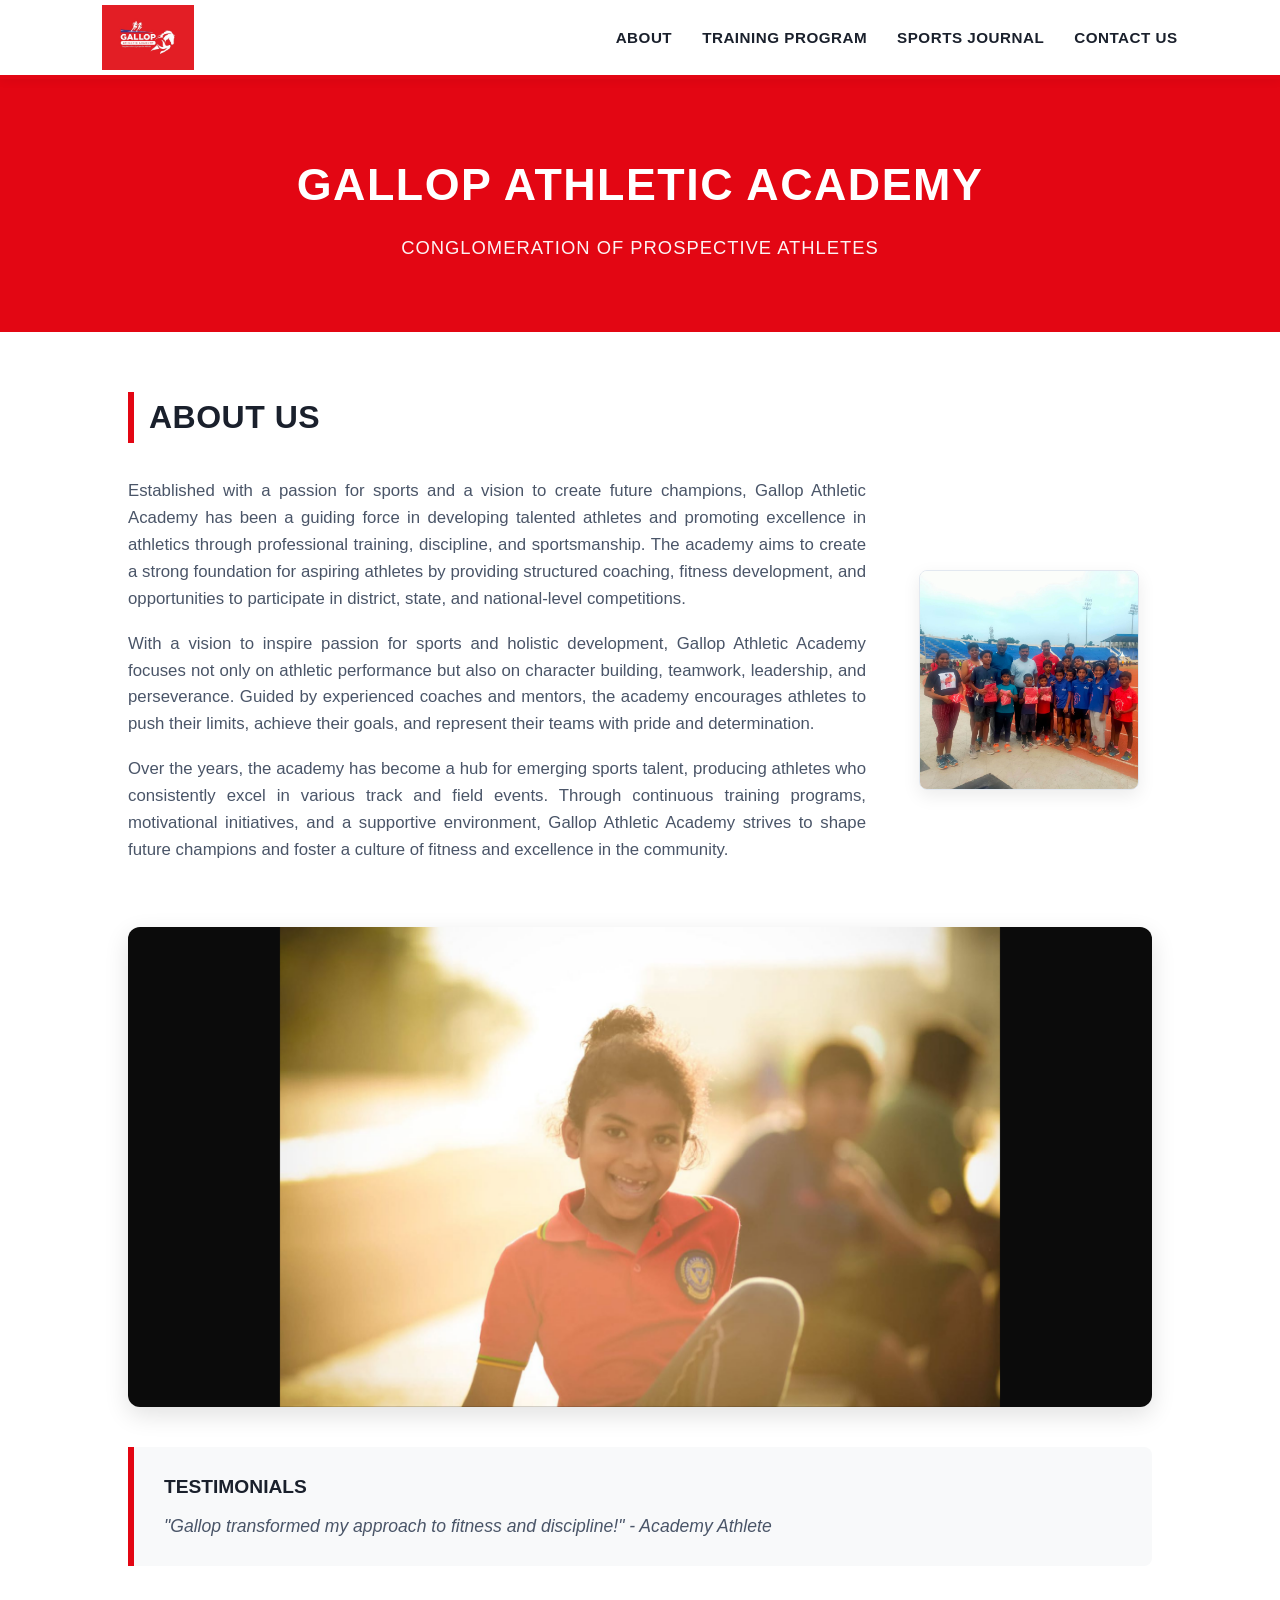
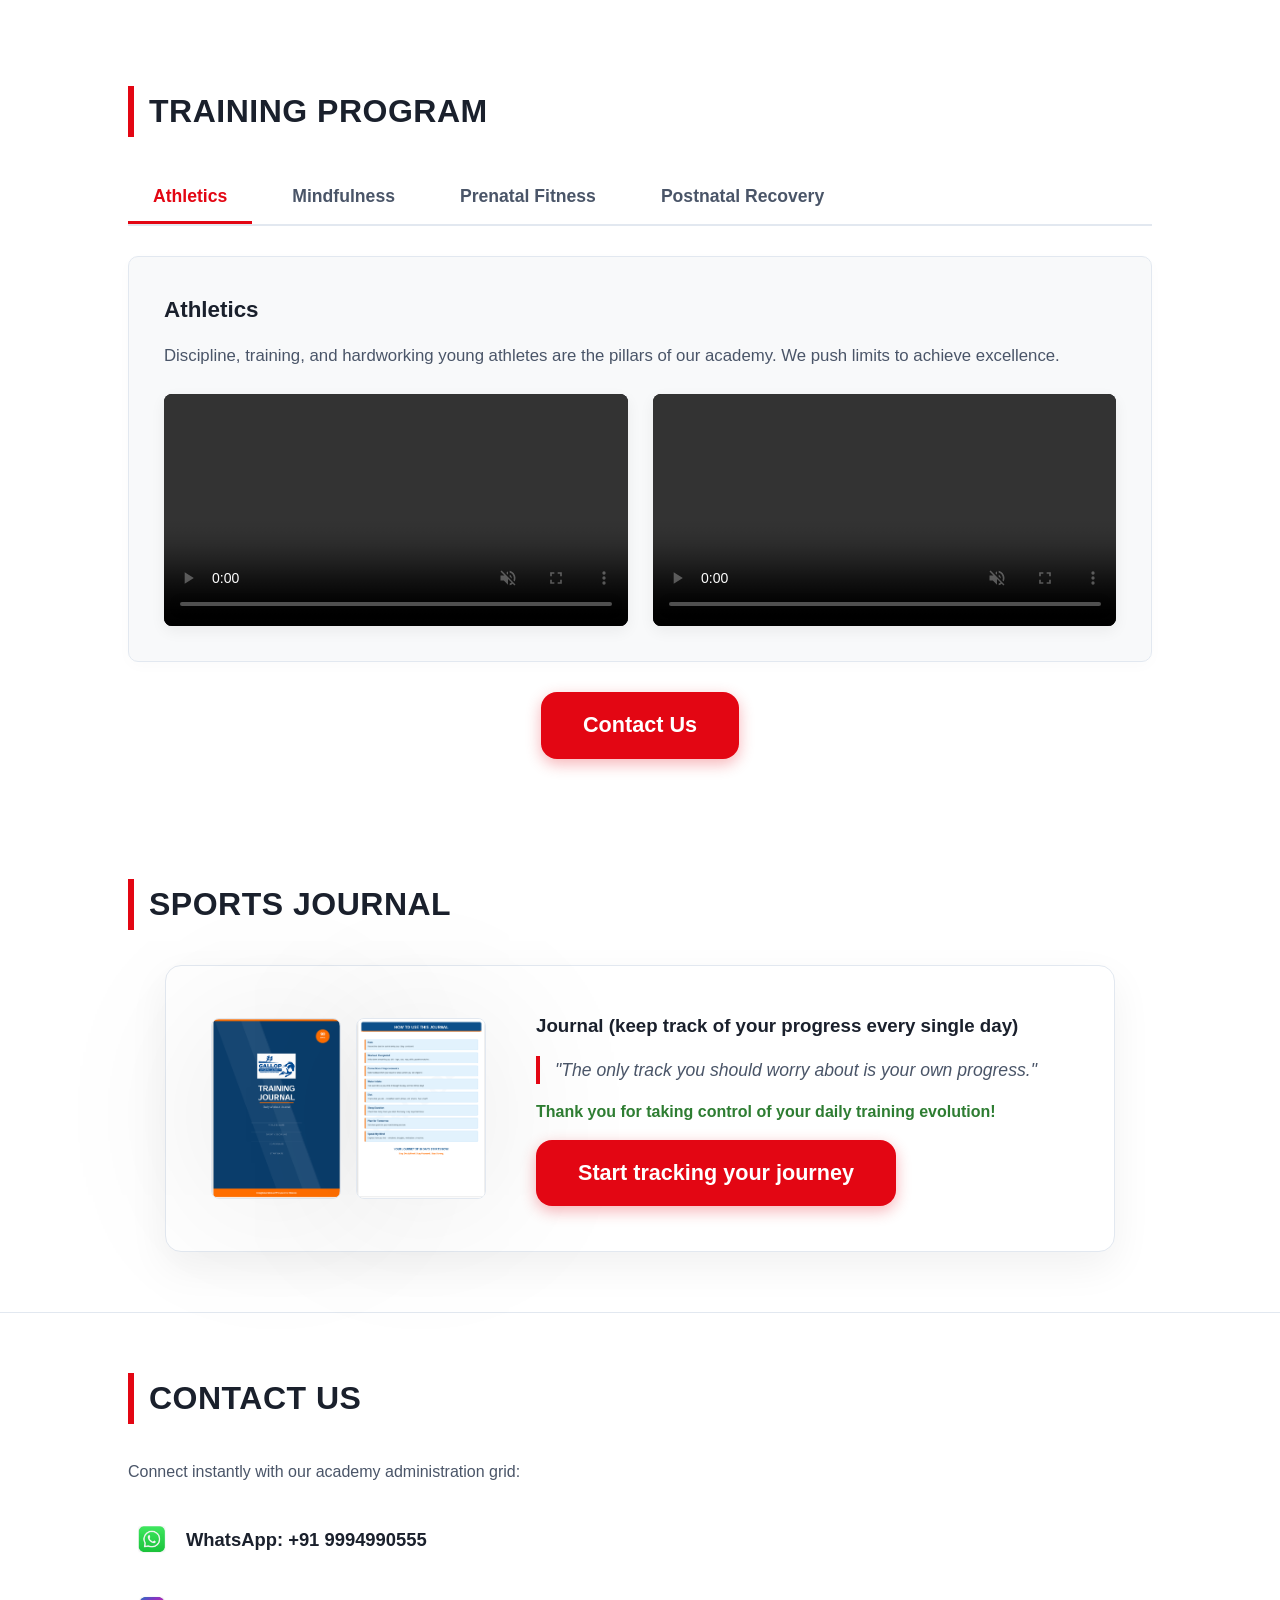
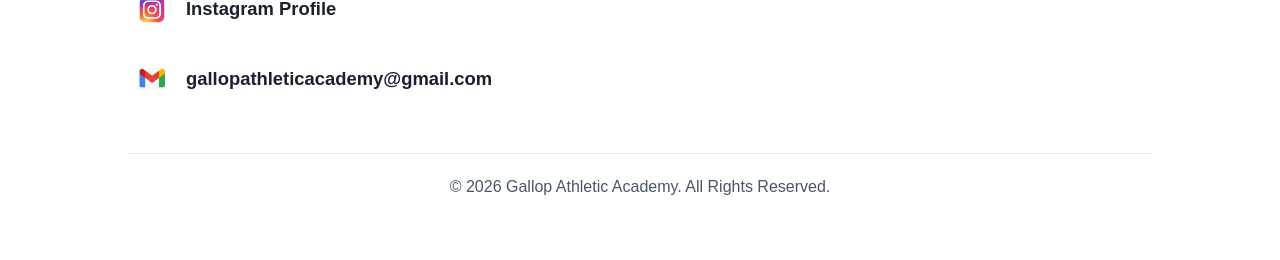
<file: index.html>
<!DOCTYPE html>
<html lang="en">
<head>
    <meta charset="UTF-8">
    <meta name="viewport" content="width=device-width, initial-scale=1.0">
    <title>Gallop Athletic Academy</title>
    <link rel="stylesheet" href="style.css">
    <link rel="manifest" href="manifest.json">
    <!-- Calendly badge widget begin -->
    <link href="https://assets.calendly.com/assets/external/widget.css" rel="stylesheet">
    <script src="https://assets.calendly.com/assets/external/widget.js" type="text/javascript" async></script>
    <script type="text/javascript">
        window.onload = function() { 
            Calendly.initBadgeWidget({ 
                url: 'https://calendly.com/durga-gopala', 
                text: 'Schedule time with me\npowered by Calendly', 
                color: '#E30613', 
                textColor: '#ffffff', 
                branding: false 
            }); 
        }
    </script>
    <!-- Calendly badge widget end -->
</head>
<body>
    <nav>
        <div class="logo">
            <img src="icons/PHOTO-2022-03-12-18-04-09.jpg" alt="Gallop Logo">
        </div>
        <ul class="nav-links">
            <li><a href="#about">About</a></li>
            <li><a href="#training">Training Program</a></li>
            <li><a href="#products">Sports Journal</a></li>
            <li><a href="#contact">Contact Us</a></li>
        </ul>
    </nav>
    <header>
        <h1>GALLOP ATHLETIC ACADEMY</h1>
        <p>CONGLOMERATION OF PROSPECTIVE ATHLETES</p>
    </header>

    <section id="about">
        <h2>ABOUT US</h2>
        <div class="about-split-container">
            <div class="about-text">
                <p>Established with a passion for sports and a vision to create future champions, Gallop Athletic Academy has been a guiding force in developing talented athletes and promoting excellence in athletics through professional training, discipline, and sportsmanship. The academy aims to create a strong foundation for aspiring athletes by providing structured coaching, fitness development, and opportunities to participate in district, state, and national-level competitions.</p>
                <p>With a vision to inspire passion for sports and holistic development, Gallop Athletic Academy focuses not only on athletic performance but also on character building, teamwork, leadership, and perseverance. Guided by experienced coaches and mentors, the academy encourages athletes to push their limits, achieve their goals, and represent their teams with pride and determination.</p>
                <p>Over the years, the academy has become a hub for emerging sports talent, producing athletes who consistently excel in various track and field events. Through continuous training programs, motivational initiatives, and a supportive environment, Gallop Athletic Academy strives to shape future champions and foster a culture of fitness and excellence in the community.</p>
            </div>
            <div class="about-side-photo">
                <img src="icons/about_photo.jpg" alt="About Gallop Team">
            </div>
        </div>

        <div class="carousel">
            <img src="icons/1.jpeg" class="slide active" alt="Gallop 1">
            <img src="icons/2.jpeg" class="slide" alt="Gallop 2">
            <img src="icons/3.jpeg" class="slide" alt="Gallop 3">
            <img src="icons/4.jpeg" class="slide" alt="Gallop 4">
            <img src="icons/5.jpeg" class="slide" alt="Gallop 5">
            <img src="icons/6.jpeg" class="slide" alt="Gallop 6">
            <img src="icons/9.jpeg" class="slide" alt="Gallop 9">
            <img src="icons/10.jpeg" class="slide" alt="Gallop 10">
            <img src="icons/13.jpeg" class="slide" alt="Gallop 13">
            <img src="icons/14.jpeg" class="slide" alt="Gallop 14">
            <img src="icons/15.jpeg" class="slide" alt="Gallop 15">
            <img src="icons/16.jpeg" class="slide" alt="Gallop 16">
        </div>

        <div class="testimonials">
            <h3>Testimonials</h3>
            <p class="testimonial active">"Gallop transformed my approach to fitness and discipline!" - Academy Athlete</p>
            <p class="testimonial">"The coaching staff pushed my physical baselines to elite competitive tiers." - Junior National Sprinter</p>
        </div>
    </section>

    <section id="training">
        <h2>TRAINING PROGRAM</h2>
        <div class="tab-menu">
            <button class="tab-btn active" data-tab="athletics-tab">Athletics</button>
            <button class="tab-btn" data-tab="mindfulness-tab">Mindfulness</button>
            <button class="tab-btn" data-tab="prenatal-tab">Prenatal Fitness</button>
            <button class="tab-btn" data-tab="postnatal-tab">Postnatal Recovery</button>
        </div>

        <!-- Athletics Tab -->
        <div id="athletics-tab" class="tab-content active">
            <div class="card athletics-card">
                <h3>Athletics</h3>
                <p>Discipline, training, and hardworking young athletes are the pillars of our academy. We push limits to achieve excellence.</p>
                <div class="video-grid">
                    <video controls muted><source src="icons/11.mp4" type="video/mp4"></video>
                    <video controls muted><source src="icons/12.mp4" type="video/mp4"></video>
                </div>
            </div>
            <!-- Redirects to Contact Us Anchor -->
            <div class="center-cta-wrap">
                <a href="#contact" class="journey-btn">Contact Us</a>
            </div>
        </div>

        <!-- Mindfulness Tab -->
        <div id="mindfulness-tab" class="tab-content">
            <div class="card">
                <h3>Mindfulness</h3>
                <p>Mental resilience is just as critical as physical agility. Our sports psychology and mindfulness modules assist athletes in cultivating supreme concentration, stress management, and tactical composure during competitive scenarios.</p>
            </div>
            <div class="center-cta-wrap">
                <a href="https://calendly.com/durga-gopala" target="_blank" class="journey-btn">Book your slot now</a>
            </div>
        </div>

        <!-- Prenatal Fitness Tab -->
        <div id="prenatal-tab" class="tab-content">
            <div class="card">
                <h3>Prenatal Fitness</h3>
                <p>Safe, structured exercises designed specifically for expectant mothers. Maintain cardiovascular stamina, improve posture, and build strength safely under expert physiological supervision.</p>
            </div>
            <div class="center-cta-wrap">
                <a href="https://calendly.com/durga-gopala" target="_blank" class="journey-btn">Book your slot now</a>
            </div>
        </div>

        <!-- Postnatal Recovery Tab -->
        <div id="postnatal-tab" class="tab-content">
            <div class="card">
                <h3>Postnatal Recovery</h3>
                <p>Rebuild core stability, structural alignment, and safely regain overall athletic conditioning following childbirth with target-specific recovery regimens.</p>
                <div class="postnatal-ai-showcase">
                    <img src="icons/D2.png" alt="Postnatal Asset 2" class="ai-graphic">
                    <img src="icons/D1.png" alt="Postnatal Asset 1" class="ai-graphic">
                </div>
            </div>
            <div class="center-cta-wrap">
                <a href="https://calendly.com/durga-gopala" target="_blank" class="journey-btn">Book your slot now</a>
            </div>
        </div>
    </section>

    <section id="products">
        <h2>SPORTS JOURNAL</h2>
        <div class="product-premium-card">
            <div class="preview-box">
                <img src="icons/J1.png" class="preview-img" alt="Journal Preview Cover 1">
                <img src="icons/J2.png" class="preview-img" alt="Journal Preview Index 2">
            </div>
            <div class="product-cta">
                <h3>Journal (keep track of your progress every single day)</h3>
                <blockquote class="famous-quote">"The only track you should worry about is your own progress."</blockquote>
                <p class="thank-you-msg">Thank you for taking control of your daily training evolution!</p>
                <a href="https://checkout.dodopayments.com/buy/pdt_0NfstgHhsQZtAraYYJ2LP?quantity=1&redirect_url=https://gallop.co.in%2Fthank-you.html" target="_blank" class="journey-btn">Start tracking your journey</a>
            </div>
        </div>
    </section>
    
    <footer id="contact">
        <h2>CONTACT US</h2>
        <p class="contact-sub">Connect instantly with our academy administration grid:</p>
        <div class="social-grid">
            <div class="social-item">
                <a href="https://wa.me/919994990555" target="_blank">
                    <img src="icons/whats app logo.jpg" alt="WhatsApp Icon" class="app-logo">
                    <span>WhatsApp: +91 9994990555</span>
                </a>
            </div>
            <div class="social-item">
                <a href="https://www.instagram.com/gallop_athletic_academy?igsh=MTFmenp0OXpqZHZudg==" target="_blank">
                    <img src="icons/insta logo.png" alt="Instagram Icon" class="app-logo">
                    <span>Instagram Profile</span>
                </a>
            </div>
            <div class="social-item">
                <a href="mailto:gallopathleticacademy@gmail.com">
                    <img src="icons/email logo.png" alt="Email Icon" class="app-logo">
                    <span>gallopathleticacademy@gmail.com</span>
                </a>
            </div>
        </div>
        <div class="footer-bottom-brand">
            <p>&copy; 2026 Gallop Athletic Academy. All Rights Reserved.</p>
        </div>
    </footer>
    <script src="app.js" defer></script>
    <script src="service-worker.js" defer></script>
</body>
</html>
</file>
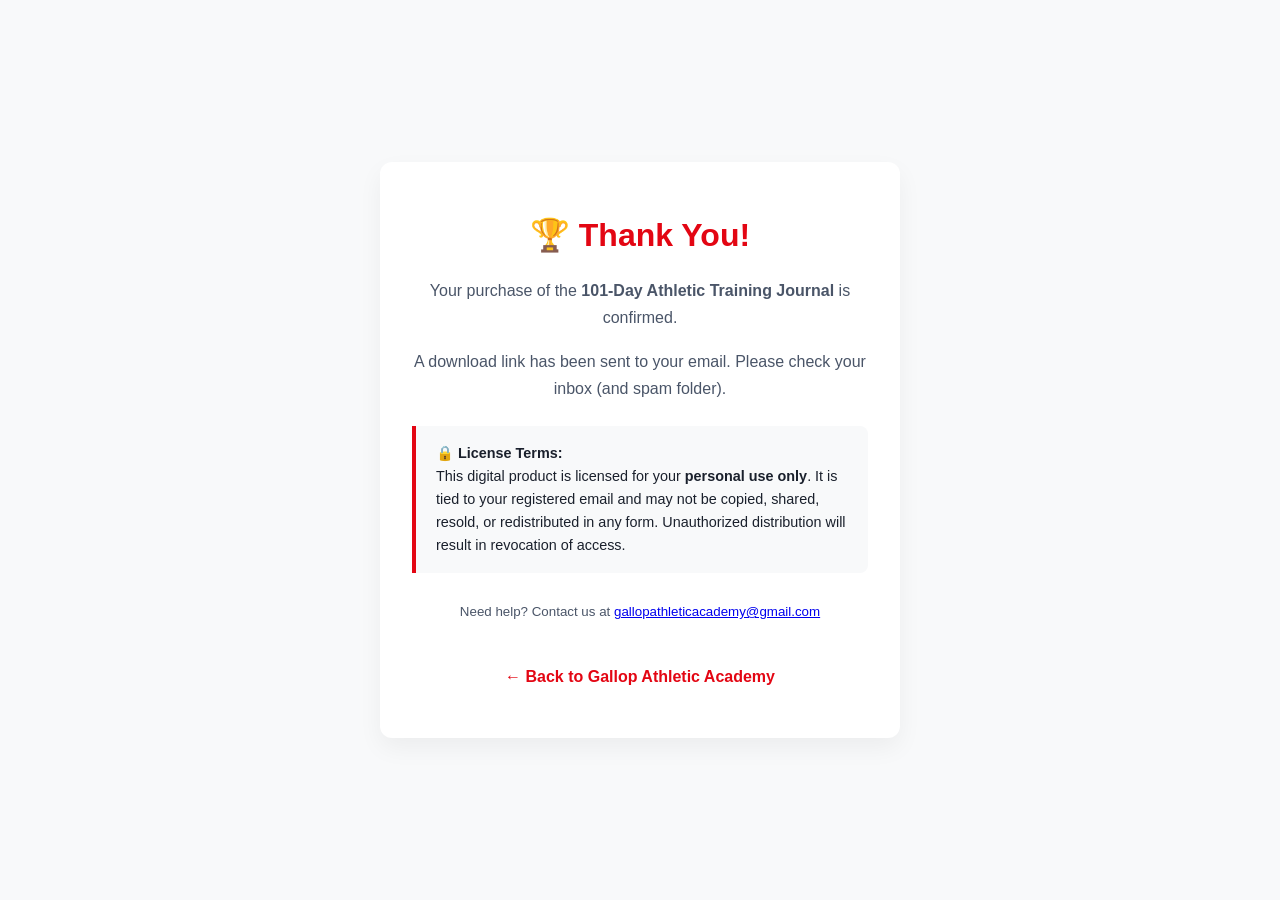
<file: thank-you.html>
<!DOCTYPE html>
<html lang="en">
<head>
    <meta charset="UTF-8">
    <meta name="viewport" content="width=device-width, initial-scale=1.0">
    <title>Thank You — Gallop Athletic Academy</title>
    <link rel="stylesheet" href="style.css">
    <link rel="icon" href="icon-192.png" type="image/png">
    <style>
        .thank-you-container {
            min-height: 100vh;
            display: flex;
            align-items: center;
            justify-content: center;
            padding: 2rem;
            text-align: center;
            background: #f8f9fa;
        }
        .thank-you-card {
            background: white;
            border-radius: 12px;
            padding: 3rem 2rem;
            max-width: 520px;
            box-shadow: 0 10px 25px rgba(0,0,0,0.05);
        }
        /* Fixed: Replaced var(--gallop-blue) with var(--gallop-red) for design consistency */
        .thank-you-card h1 { color: var(--gallop-red); margin-bottom: 1rem; }
        .thank-you-card p { color: var(--text-gray); line-height: 1.7; margin-bottom: 1rem; }
        .license-info {
            background: var(--card-bg);
            border-left: 4px solid var(--gallop-red);
            padding: 1rem 1.25rem;
            margin: 1.5rem 0;
            text-align: left;
            border-radius: 0 8px 8px 0;
            font-size: 0.9rem;
        }
        .back-link {
            display: inline-block;
            margin-top: 1.5rem;
            color: var(--gallop-red);
            font-weight: 600;
            text-decoration: none;
        }
        .back-link:hover { text-decoration: underline; }
    </style>
</head>
<body>
    <div class="thank-you-container">
        <div class="thank-you-card">
            <h1>&#127942; Thank You!</h1>
            <p>Your purchase of the <strong>101-Day Athletic Training Journal</strong> is confirmed.</p>
            <p>A download link has been sent to your email. Please check your inbox (and spam folder).</p>
            <div class="license-info">
                <strong>&#128274; License Terms:</strong><br>
                This digital product is licensed for your <strong>personal use only</strong>.
                It is tied to your registered email and may not be copied, shared, resold,
                or redistributed in any form. Unauthorized distribution will result in
                revocation of access.
            </div>
            <p><small>Need help? Contact us at <a href="mailto:gallopathleticacademy@gmail.com">gallopathleticacademy@gmail.com</a></small></p>
            <a href="index.html" class="back-link">&larr; Back to Gallop Athletic Academy</a>
        </div>
    </div>
</body>
</html>
</file>
<file: style.css>
:root {
    --gallop-red: #E30613;
    --gallop-dark: #111111;
    --light-bg: #fdfdfd;
    --card-bg: #f8f9fa;
    --white: #ffffff;
    --text-dark: #1a202c;
    --text-gray: #4a5568;
    --border-gray: #e2e8f0;
}
* {
    box-sizing: border-box;
    margin: 0;
    padding: 0;
}
body {
    font-family: 'Segoe UI', Tahoma, Geneva, Verdana, sans-serif;
    color: var(--text-dark);
    line-height: 1.6;
    background-color: var(--white);
}
nav {
    display: flex;
    justify-content: space-between;
    align-items: center;
    padding: 0px 8%; 
    background: var(--white);
    border-bottom: 4px solid var(--gallop-red);
    position: sticky;
    top: 0;
    z-index: 1000;
    box-shadow: 0 2px 10px rgba(0, 0, 0, 0.05);
}
nav .logo {
    display: flex;
    align-items: center;
    background-color: var(--white); 
    padding: 5px 0;
}
nav .logo img {
    height: 65px; 
    width: auto;
    display: block;
}
nav ul {
    display: flex;
    list-style: none;
    align-items: center;
}
nav ul li a {
    text-decoration: none;
    color: var(--text-dark);
    font-weight: 700;
    margin-left: 30px;
    font-size: 0.95rem;
    text-transform: uppercase;
    letter-spacing: 0.5px;
    transition: color 0.2s ease-in-out;
}
nav ul li a:hover {
    color: var(--gallop-red);
}
header {
    background: var(--gallop-red);
    color: var(--white);
    text-align: center;
    padding: 70px 20px;
}
header h1 {
    font-size: 2.8rem;
    font-weight: 900;
    margin: 0 0 12px 0;
    letter-spacing: 1.5px;
}
header p {
    font-size: 1.15rem;
    font-weight: 500;
    margin: 0;
    opacity: 0.95;
    letter-spacing: 1px;
}
section, footer {
    padding: 60px 10%;
}
h2 {
    color: var(--text-dark);
    border-left: 6px solid var(--gallop-red);
    padding-left: 15px;
    font-size: 2rem;
    font-weight: 800;
    margin-bottom: 35px;
    letter-spacing: 0.5px;
    text-transform: uppercase;
}
.about-split-container {
    display: flex;
    gap: 40px;
    align-items: center;
    margin-bottom: 45px;
}
.about-text {
    flex: 1.5;
}
.about-text p {
    margin-bottom: 18px;
    color: var(--text-gray);
    text-align: justify;
    font-size: 1.05rem;
}
.about-side-photo {
    flex: 0.5;
    display: flex;
    justify-content: center;
}
.about-side-photo img {
    width: 100%;
    max-width: 220px;
    height: auto;
    border-radius: 8px;
    box-shadow: 0 6px 18px rgba(0,0,0,0.08);
    display: block;
    border: 1px solid var(--border-gray);
}
.carousel {
    width: 100%;
    height: 480px;
    position: relative;
    overflow: hidden;
    border-radius: 12px;
    margin: 40px 0;
    background-color: #0b0b0b;
    box-shadow: 0 8px 24px rgba(0,0,0,0.12);
}
.slide {
    width: 100%;
    height: 100%;
    object-fit: contain;
    position: absolute;
    top: 0;
    left: 0;
    opacity: 0;
    visibility: hidden;
    transition: opacity 1s ease-in-out, visibility 1s ease-in-out;
    z-index: 1;
}
.slide.active {
    opacity: 1 !important;
    visibility: visible !important;
    z-index: 2;
}
.testimonials {
    background: var(--card-bg);
    border-left: 6px solid var(--gallop-red);
    padding: 25px 30px;
    margin-top: 40px;
    border-radius: 0 8px 8px 0;
}
.testimonials h3 {
    font-size: 1.2rem;
    margin-bottom: 10px;
    text-transform: uppercase;
    color: var(--text-dark);
}
.testimonial {
    display: none;
    font-style: italic;
    color: var(--text-gray);
    font-size: 1.1rem;
}
.testimonial.active {
    display: block;
}
.tab-menu {
    display: flex;
    border-bottom: 2px solid var(--border-gray);
    margin-bottom: 30px;
    gap: 15px;
    flex-wrap: wrap;
}
.tab-btn {
    background: none;
    border: none;
    padding: 14px 25px;
    font-size: 1.1rem;
    font-weight: 700;
    color: var(--text-gray);
    cursor: pointer;
    transition: all 0.2s ease-in-out;
    border-bottom: 3px solid transparent;
}
.tab-btn:hover {
    color: var(--gallop-red);
}
.tab-btn.active {
    color: var(--gallop-red);
    border-bottom: 3px solid var(--gallop-red);
}
.tab-content {
    display: none;
    animation: fadeInFrame 0.4s ease-in-out forwards;
}
.tab-content.active {
    display: block;
}
@keyframes fadeInFrame {
    from { opacity: 0; transform: translateY(6px); }
    to { opacity: 1; transform: translateY(0); }
}
.card {
    background: var(--card-bg);
    border: 1px solid var(--border-gray);
    padding: 35px;
    border-radius: 10px;
    box-shadow: 0 4px 15px rgba(0,0,0,0.02);
}
.card h3 {
    font-size: 1.4rem;
    margin-bottom: 15px;
    color: var(--text-dark);
}
.card p {
    color: var(--text-gray);
    font-size: 1.05rem;
}
.video-grid {
    display: grid;
    grid-template-columns: 1fr 1fr;
    gap: 25px;
    margin-top: 25px;
}
.video-grid video {
    width: 100%;
    border-radius: 8px;
    box-shadow: 0 5px 15px rgba(0,0,0,0.06);
    background-color: #000;
}
.postnatal-ai-showcase {
    display: flex;
    justify-content: center;
    gap: 20px;
    margin-top: 25px;
    width: 100%;
    overflow: hidden;
}
.ai-graphic {
    max-width: 45%; 
    height: auto;
    object-fit: contain;
    border-radius: 8px;
    box-shadow: 0 4px 12px rgba(0,0,0,0.05);
}
.center-cta-wrap {
    display: flex;
    justify-content: center;
    margin-top: 30px;
}
.journey-btn {
    display: inline-block;
    background-color: #E30613;
    color: #ffffff;
    font-family: 'Segoe UI', Arial, sans-serif;
    font-weight: 800;
    font-size: 1.35rem;
    text-decoration: none;
    padding: 16px 42px;
    border-radius: 16px;
    box-shadow: 0 5px 15px rgba(227, 6, 19, 0.3);
    transition: transform 0.15s ease, background-color 0.15s ease;
    text-align: center;
    border: none;
    cursor: pointer;
}
.journey-btn:hover {
    background-color: #c90511;
    transform: translateY(-2px);
}
.journey-btn:active {
    transform: translateY(1px);
}
.calendly-badge-widget {
    right: 20px !important;
    bottom: 20px !important;
}
.calendly-badge-content {
    background-color: #E30613 !important;
    font-family: 'Segoe UI', sans-serif !important;
    font-weight: 700 !important;
    font-size: 14px !important;
    border-radius: 18px !important;
    padding: 0 28px !important;
    height: 54px !important;
    line-height: 1.3 !important;
    display: flex !important;
    align-items: center !important;
    justify-content: center !important;
    text-align: center !important;
    white-space: pre-wrap !important;
    box-shadow: 0 4px 12px rgba(0, 0, 0, 0.25) !important;
}
.product-premium-card {
    display: flex;
    align-items: center;
    background: var(--white);
    border: 1px solid var(--border-gray);
    box-shadow: 0 15px 40px rgba(0,0,0,0.06);
    padding: 45px;
    border-radius: 16px;
    gap: 50px;
    max-width: 950px;
    margin: 0 auto;
}
.preview-box {
    display: flex;
    gap: 15px;
    flex-shrink: 0;
}
.preview-img {
    width: 130px;
    height: auto;
    border-radius: 8px;
    box-shadow: 0 6px 166px rgba(0,0,0,0.1);
    border: 1px solid var(--border-gray);
}
.famous-quote {
    font-style: italic;
    color: var(--text-gray);
    margin: 15px 0;
    border-left: 4px solid var(--gallop-red);
    padding-left: 15px;
    font-size: 1.1rem;
}
.thank-you-msg {
    font-weight: 600;
    color: #2e7d32;
    margin-bottom: 15px;
}
footer {
    background: var(--white); 
    border-top: 1px solid var(--border-gray);
}
footer h2 {
    color: var(--text-dark); 
    border-left: 6px solid var(--gallop-red);
}
.contact-sub {
    color: var(--text-gray); 
    margin-bottom: 30px;
}
.social-grid {
    display: flex;
    flex-direction: column;
    gap: 20px;
    max-width: 500px;
}
.social-item a {
    display: flex;
    align-items: center;
    gap: 20px;
    color: var(--text-dark); 
    text-decoration: none;
    font-size: 1.15rem;
    font-weight: 600;
    padding: 10px;
    border-radius: 6px;
    transition: background 0.2s ease;
}
.social-item a:hover {
    background: rgba(0, 0, 0, 0.04); 
}
.app-logo {
    width: 28px;
    height: 28px;
    object-fit: contain;
}
.footer-bottom-brand {
    margin-top: 50px;
    border-top: 1px solid var(--border-gray);
    padding-top: 20px;
    text-align: center;
    color: var(--text-gray);
}
@media(max-width: 768px) {
    .about-split-container, .product-premium-card, .video-grid, .postnatal-ai-showcase {
        flex-direction: column;
        align-items: center;
    }
    .ai-graphic {
        max-width: 90%;
        margin-bottom: 15px;
    }
    .about-side-photo { margin-top: 20px; }
    nav {
        flex-direction: column;
        gap: 15px;
        padding-bottom: 15px;
    }
    nav .logo {
        width: 100%;
        justify-content: center;
    }
}
</file>
